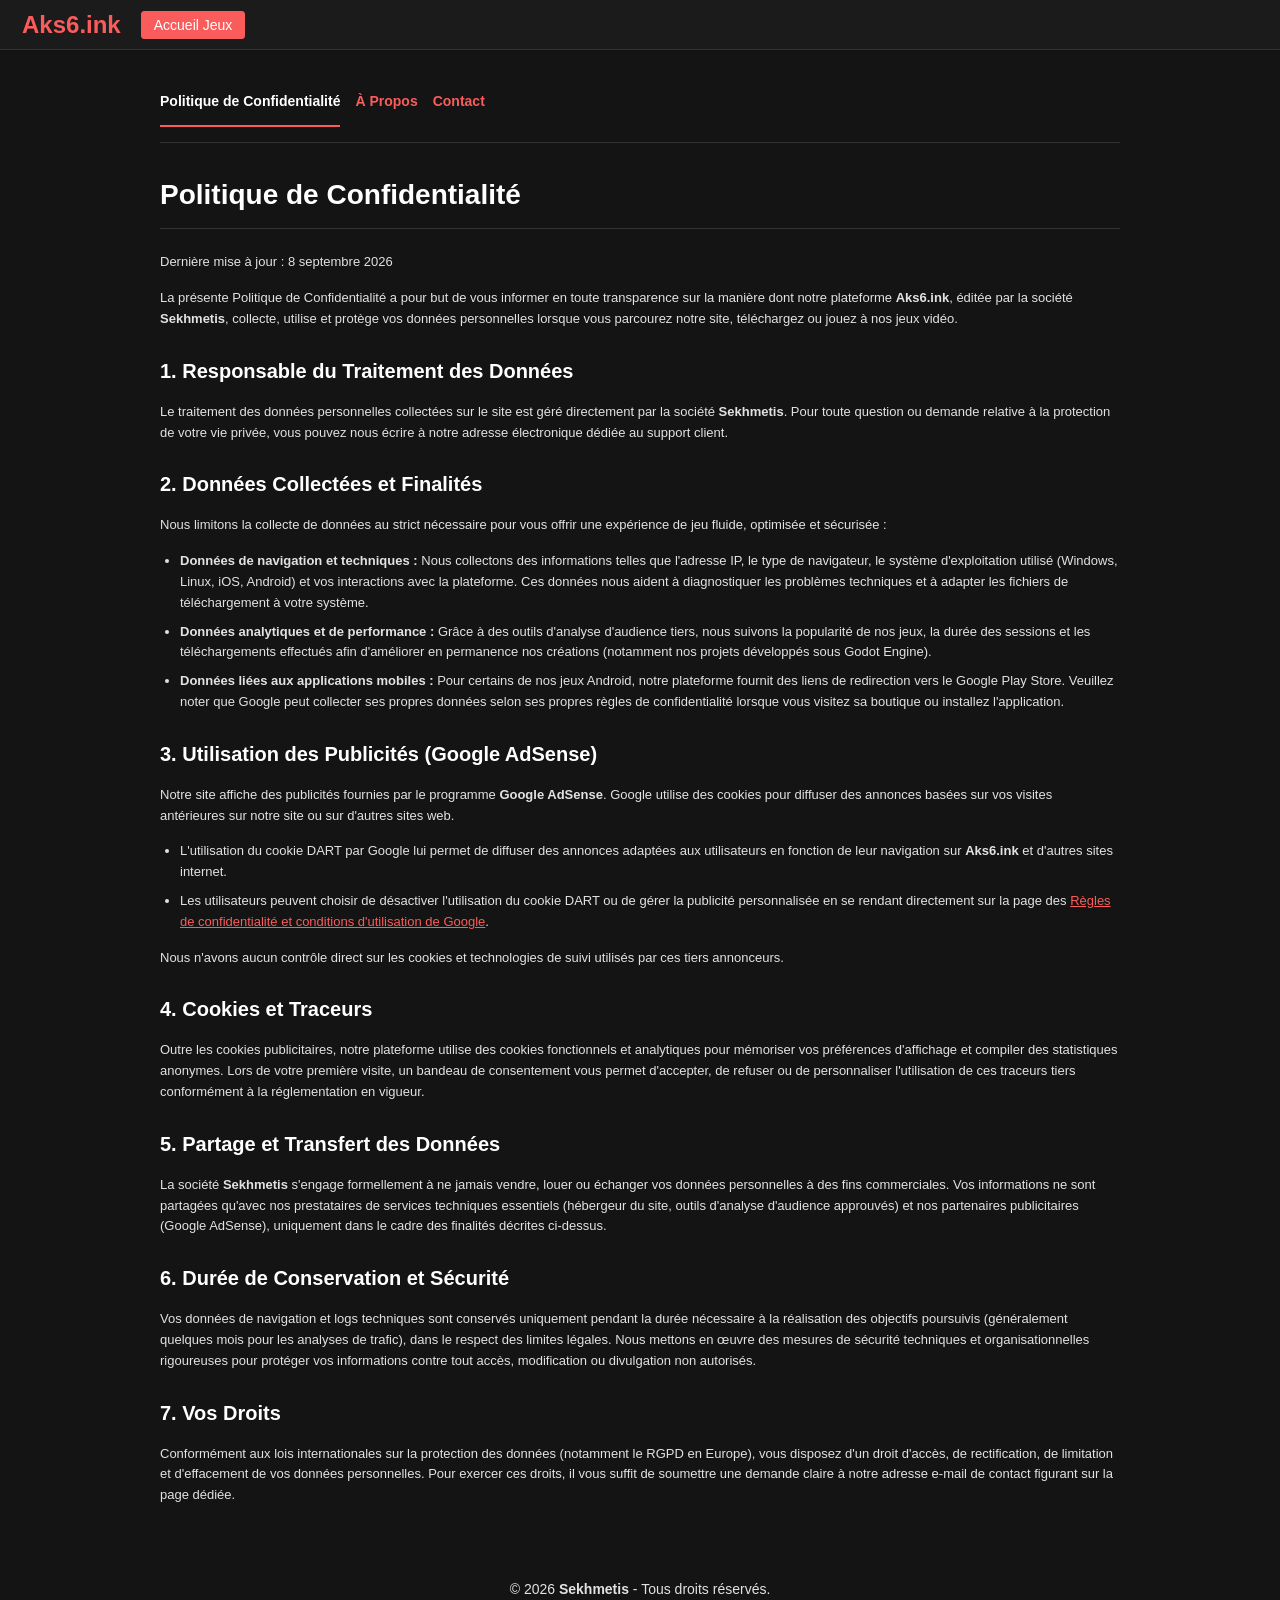
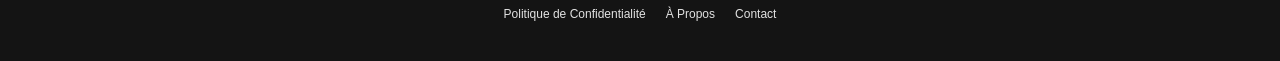
<file: legal_pages.html>
<!DOCTYPE html>
<html lang="fr">
<head>
    <meta charset="UTF-8">
    <meta name="viewport" content="width=device-width, initial-scale=1.0">
    <title>Pages Légales - Aks6.ink</title>
    <link rel="stylesheet" href="main.css">
    <style>
        .container { padding: 40px 20px; line-height: 1.6; }
        .legal-nav { display: flex; gap: 15px; margin-bottom: 30px; border-bottom: 1px solid var(--Aks6_border_color); padding-bottom: 15px; }
        .legal-nav a { text-decoration: none; font-weight: bold; font-size: 14px; }
        .legal-nav a.active { color: white; border-bottom: 2px solid var(--Aks6_link_color); padding-bottom: 13px; }
        .legal-section { display: none; }
        .legal-section.active { display: block; }
        h1, h2, h3 { color: white; margin-top: 25px; }
        h1 { border-bottom: 1px solid var(--Aks6_border_color); padding-bottom: 10px; font-size: 28px; }
        h2 { font-size: 20px; }
        h3 { font-size: 16px; }
        p, ul { margin-bottom: 15px; }
        ul { padding-left: 20px; }
        li { margin-bottom: 8px; }
        .contact-box { background: var(--Aks6_gray_back); border: 1px solid var(--Aks6_border_color); padding: 20px; border-radius: 4px; margin-top: 20px; }
    </style>
</head>
<body>

    <header class="header_widget">
        <div class="primary_header">
            <a href="index.html" class="header_logo">Aks6.ink</a>
            <a href="browse.html" class="panel_button register_button">Accueil Jeux</a>
        </div>
    </header>

    <div class="inner_column container">
        <nav class="legal-nav">
            <a href="#confidentialite" id="tab-confidentialite" onclick="switchTab('confidentialite')" class="active">Politique de Confidentialité</a>
            <a href="#apropos" id="tab-apropos" onclick="switchTab('apropos')">À Propos</a>
            <a href="#contact" id="tab-contact" onclick="switchTab('contact')">Contact</a>
        </nav>

        <!-- SECTION POLITIQUE DE CONFIDENTIALITÉ -->
        <section id="confidentialite" class="legal-section active">
            <h1>Politique de Confidentialité</h1>
            <p>Dernière mise à jour : 8 septembre 2026</p>
            <p>La présente Politique de Confidentialité a pour but de vous informer en toute transparence sur la manière dont notre plateforme <strong>Aks6.ink</strong>, éditée par la société <strong>Sekhmetis</strong>, collecte, utilise et protège vos données personnelles lorsque vous parcourez notre site, téléchargez ou jouez à nos jeux vidéo.</p>
            
            <h2>1. Responsable du Traitement des Données</h2>
            <p>Le traitement des données personnelles collectées sur le site est géré directement par la société <strong>Sekhmetis</strong>. Pour toute question ou demande relative à la protection de votre vie privée, vous pouvez nous écrire à notre adresse électronique dédiée au support client.</p>

            <h2>2. Données Collectées et Finalités</h2>
            <p>Nous limitons la collecte de données au strict nécessaire pour vous offrir une expérience de jeu fluide, optimisée et sécurisée :</p>
            <ul>
                <li><strong>Données de navigation et techniques :</strong> Nous collectons des informations telles que l'adresse IP, le type de navigateur, le système d'exploitation utilisé (Windows, Linux, iOS, Android) et vos interactions avec la plateforme. Ces données nous aident à diagnostiquer les problèmes techniques et à adapter les fichiers de téléchargement à votre système.</li>
                <li><strong>Données analytiques et de performance :</strong> Grâce à des outils d'analyse d'audience tiers, nous suivons la popularité de nos jeux, la durée des sessions et les téléchargements effectués afin d'améliorer en permanence nos créations (notamment nos projets développés sous Godot Engine).</li>
                <li><strong>Données liées aux applications mobiles :</strong> Pour certains de nos jeux Android, notre plateforme fournit des liens de redirection vers le Google Play Store. Veuillez noter que Google peut collecter ses propres données selon ses propres règles de confidentialité lorsque vous visitez sa boutique ou installez l'application.</li>
            </ul>

            <h2>3. Utilisation des Publicités (Google AdSense)</h2>
            <p>Notre site affiche des publicités fournies par le programme <strong>Google AdSense</strong>. Google utilise des cookies pour diffuser des annonces basées sur vos visites antérieures sur notre site ou sur d'autres sites web.</p>
            <ul>
                <li>L'utilisation du cookie DART par Google lui permet de diffuser des annonces adaptées aux utilisateurs en fonction de leur navigation sur <strong>Aks6.ink</strong> et d'autres sites internet.</li>
                <li>Les utilisateurs peuvent choisir de désactiver l'utilisation du cookie DART ou de gérer la publicité personnalisée en se rendant directement sur la page des <a href="https://www.google.com/settings/ads" target="_blank">Règles de confidentialité et conditions d'utilisation de Google</a>.</li>
            </ul>
            <p>Nous n'avons aucun contrôle direct sur les cookies et technologies de suivi utilisés par ces tiers annonceurs.</p>

            <h2>4. Cookies et Traceurs</h2>
            <p>Outre les cookies publicitaires, notre plateforme utilise des cookies fonctionnels et analytiques pour mémoriser vos préférences d'affichage et compiler des statistiques anonymes. Lors de votre première visite, un bandeau de consentement vous permet d'accepter, de refuser ou de personnaliser l'utilisation de ces traceurs tiers conformément à la réglementation en vigueur.</p>

            <h2>5. Partage et Transfert des Données</h2>
            <p>La société <strong>Sekhmetis</strong> s'engage formellement à ne jamais vendre, louer ou échanger vos données personnelles à des fins commerciales. Vos informations ne sont partagées qu'avec nos prestataires de services techniques essentiels (hébergeur du site, outils d'analyse d'audience approuvés) et nos partenaires publicitaires (Google AdSense), uniquement dans le cadre des finalités décrites ci-dessus.</p>

            <h2>6. Durée de Conservation et Sécurité</h2>
            <p>Vos données de navigation et logs techniques sont conservés uniquement pendant la durée nécessaire à la réalisation des objectifs poursuivis (généralement quelques mois pour les analyses de trafic), dans le respect des limites légales. Nous mettons en œuvre des mesures de sécurité techniques et organisationnelles rigoureuses pour protéger vos informations contre tout accès, modification ou divulgation non autorisés.</p>

            <h2>7. Vos Droits</h2>
            <p>Conformément aux lois internationales sur la protection des données (notamment le RGPD en Europe), vous disposez d'un droit d'accès, de rectification, de limitation et d'effacement de vos données personnelles. Pour exercer ces droits, il vous suffit de soumettre une demande claire à notre adresse e-mail de contact figurant sur la page dédiée.</p>
        </section>

        <!-- SECTION À PROPOS -->
        <section id="apropos" class="legal-section">
            <h1>À Propos de Aks6.ink</h1>
            <p>Bienvenue sur <strong>Aks6.ink</strong>, l'univers numérique officiel de la société <strong>Sekhmetis</strong> entièrement dédié au jeu vidéo indépendant.</p>
            <p>Notre plateforme est née d'une volonté simple : centraliser, partager et rendre accessibles nos propres créations de jeux vidéo. Conçues avec passion à l'aide de technologies modernes comme le moteur open-source <strong>Godot Engine</strong> (ainsi que d'autres outils performants du secteur au fil de nos futurs développements), nos productions s'adressent à tous les profils de joueurs.</p>
            
            <h2>Notre Engagement Multiplateforme</h2>
            <p>Parce que le jeu vidéo ne devrait connaître aucune barrière technique, nous mettons un point d'honneur à proposer nos expériences sur une large variété d'écosystèmes :</p>
            <ul>
                <li><strong>Ordinateurs de bureau :</strong> Des versions prêtes à installer pour l'ensemble des environnements <strong>Windows</strong> et <strong>Linux</strong>.</li>
                <li><strong>Appareils mobiles et tactiles :</strong> Une compatibilité complète pour le système <strong>iOS</strong> ainsi que des versions pour le système <strong>Android</strong>. Pour ces dernières, nous proposons à la fois des téléchargements directs et des liaisons sécurisées vers les boutiques officielles telles que le <strong>Google Play Store</strong>.</li>
            </ul>

            <h2>Notre Modèle Économique</h2>
            <p>Afin de préserver la gratuité ou l'accessibilité financière de nos projets tout en finançant la recherche, le développement et l'infrastructure de notre infrastructure réseau, nous intégrons des espaces publicitaires discrets sur notre site via la régie Google AdSense. Nous veillons scrupuleusement à ce que ces annonces ne viennent jamais altérer votre confort visuel ou votre expérience utilisateur globale.</p>
            <p>Éditée de manière entièrement professionnelle par <strong>Sekhmetis</strong>, la plateforme <strong>Aks6.ink</strong> s'engage à respecter les standards de l'industrie tant en matière de qualité de service que de respect absolu de la vie privée de ses utilisateurs.</p>
        </section>

        <!-- SECTION CONTACT -->
        <section id="contact" class="legal-section">
            <h1>Contactez-nous</h1>
            <p>Vous rencontrez un bug technique sur l'un de nos jeux développés sous Godot ? Vous avez une question concernant un téléchargement vers Windows, Linux ou iOS ? Ou vous souhaitez simplement nous faire part de vos retours ou d'une demande de partenariat commercial ?</p>
            <p>L'équipe technique et le service client de la société <strong>Sekhmetis</strong> se tiennent à votre entière disposition pour vous guider et répondre à vos interrogations.</p>
            
            <div class="contact-box">
                <h3>Support Client & Demandes Générales</h3>
                <p>Pour toute correspondance électronique, notre point d'entrée unique est l'adresse e-mail suivante :</p>
                <p><a href="mailto:contact@Sekhmeti.ink@gmail.com" style="font-size: 16px; font-weight: bold; letter-spacing: 0.5px;">contact@Aks6.ink@gmail.com</a></p>
                <p style="margin-top: 15px; font-size: 12px; color: #aaa;"><em>Note : Nous nous efforçons de traiter l'intégralité des messages reçus sous un délai de 24 à 48 heures ouvrées. Afin de nous aider à traiter au mieux votre ticket, merci de bien vouloir préciser l'objet de votre message ainsi que le système d'exploitation concerné (Android, iOS, Windows, Linux) si votre demande est d'ordre technique.</em></p>
            </div>
        </section>
    </div>
	<footer class="footer">
		<div style="margin-bottom: 10px; color: var(--Aks6_body_color);">
			© 2026 <strong>Sekhmetis</strong> - Tous droits réservés.
		</div>
		<div style="display: flex; justify-content: center; gap: 20px;">
			<a href="legal_pages.html#confidentialite" style="text-decoration: none; font-size: 12px;">Politique de Confidentialité</a>
			<a href="legal_pages.html#apropos" style="text-decoration: none; font-size: 12px;">À Propos</a>
			<a href="legal_pages.html#contact" style="text-decoration: none; font-size: 12px;">Contact</a>
		</div>
    </footer>
    <script>
        function switchTab(tabId) {
            // Masquer toutes les sections
            const sections = document.querySelectorAll('.legal-section');
            sections.forEach(section => section.classList.remove('active'));

            // Retirer la classe active de tous les onglets
            const tabs = document.querySelectorAll('.legal-nav a');
            tabs.forEach(tab => tab.classList.remove('active'));

            // Afficher la section demandée et activer l'onglet correspondant
            const targetSection = document.getElementById(tabId);
            const targetTab = document.getElementById('tab-' + tabId);
            
            if (targetSection && targetTab) {
                targetSection.classList.add('active');
                targetTab.classList.add('active');
            }
        }

        // Gestion du routage par ancres d'URL au chargement de la page
        window.addEventListener('DOMContentLoaded', () => {
            const hash = window.location.hash.replace('#', '');
            if (['confidentialite', 'apropos', 'contact'].includes(hash)) {
                switchTab(hash);
            }
        });
        
        // Ajoutez ceci juste en dessous de l'événement 'DOMContentLoaded' existant :
		window.addEventListener('hashchange', () => {
			const hash = window.location.hash.replace('#', '');
			if (['confidentialite', 'apropos', 'contact'].includes(hash)) {
				switchTab(hash);
			}
		});

    </script>
</body>
</html>
</file>
